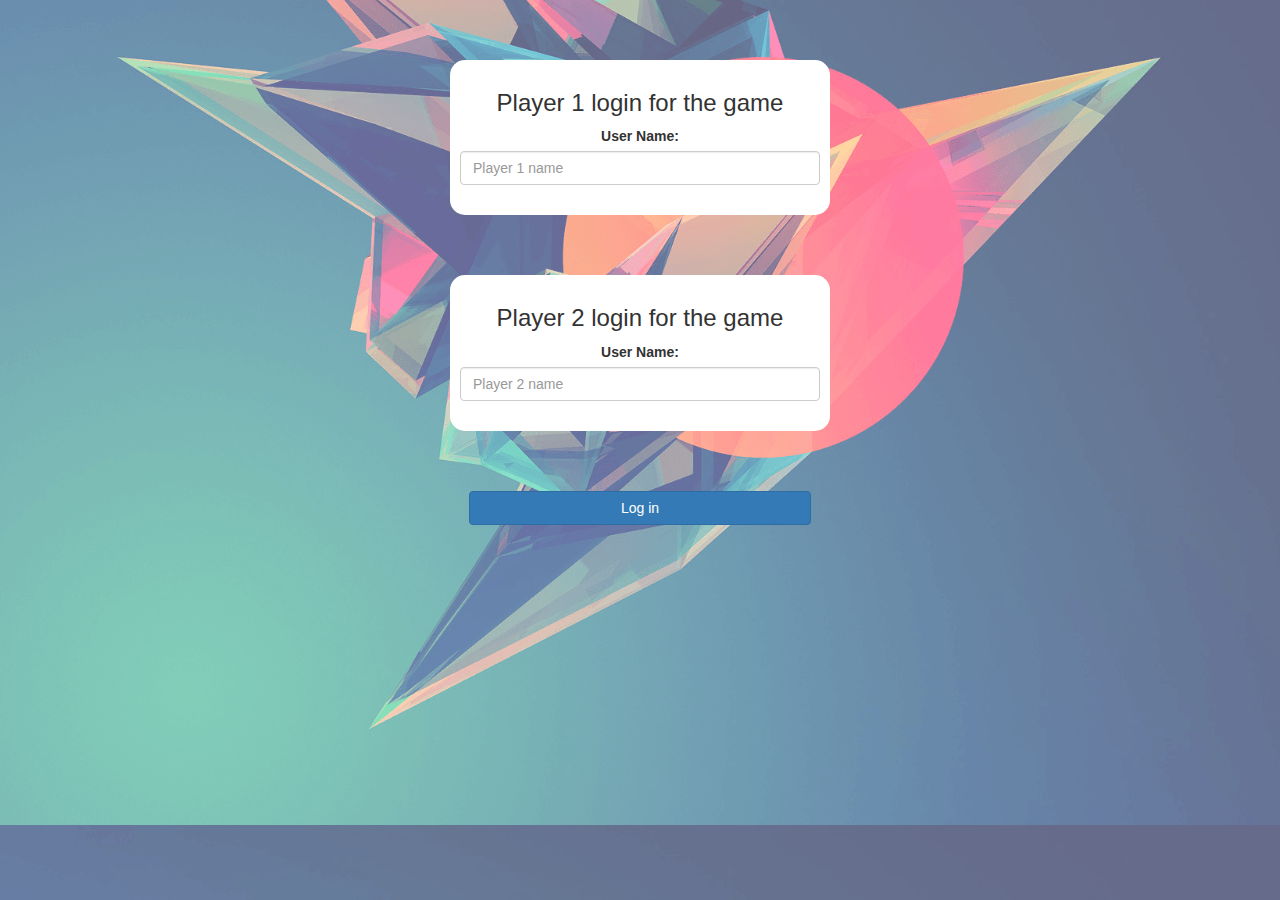
<file: index.html>
<!DOCTYPE html>
<html>
<head>
	<title>Guess The Word</title>

<meta name="viewport" content="width=device-width, initial-scale=1">
<link rel="stylesheet" href="https://maxcdn.bootstrapcdn.com/bootstrap/3.4.0/css/bootstrap.min.css">
<script src="https://ajax.googleapis.com/ajax/libs/jquery/3.4.1/jquery.min.js"></script>
<script src="https://maxcdn.bootstrapcdn.com/bootstrap/3.4.0/js/bootstrap.min.js"></script>

<link rel="stylesheet" type="text/css" href="game.css">

<script src="game_login.js"></script>
</head>
<body background="81RTZEw.png">
	
	<center>
		<br>
		<br>
		<br>
		<div class="container">
			<div class="col-lg-4 col-sm-8 col-xs-11 login_div1">
				<h3>Player 1 login for the game	</h3>
					<label>User Name: </label>
					<input type="text" id="player1_name_input" class="form-control" placeholder="Player 1 name">
					<br>
		</div>
			<br>
			<br>
			<br>
		<div class="col-lg-4 col-sm-8 col-xs-11 login_div2">
			<h3>Player 2 login for the game	</h3>
			<label>User Name: </label>
			<input type="text" id="player2_name_input" class="form-control" placeholder="Player 2 name">
			<br>
		</div>
		<br>
		<br>
		<br>	
<button style="width:30%" class="btn btn-primary" onclick="addUser()">Log in </button>
</div>
</center>
</body>
</html>
</file>
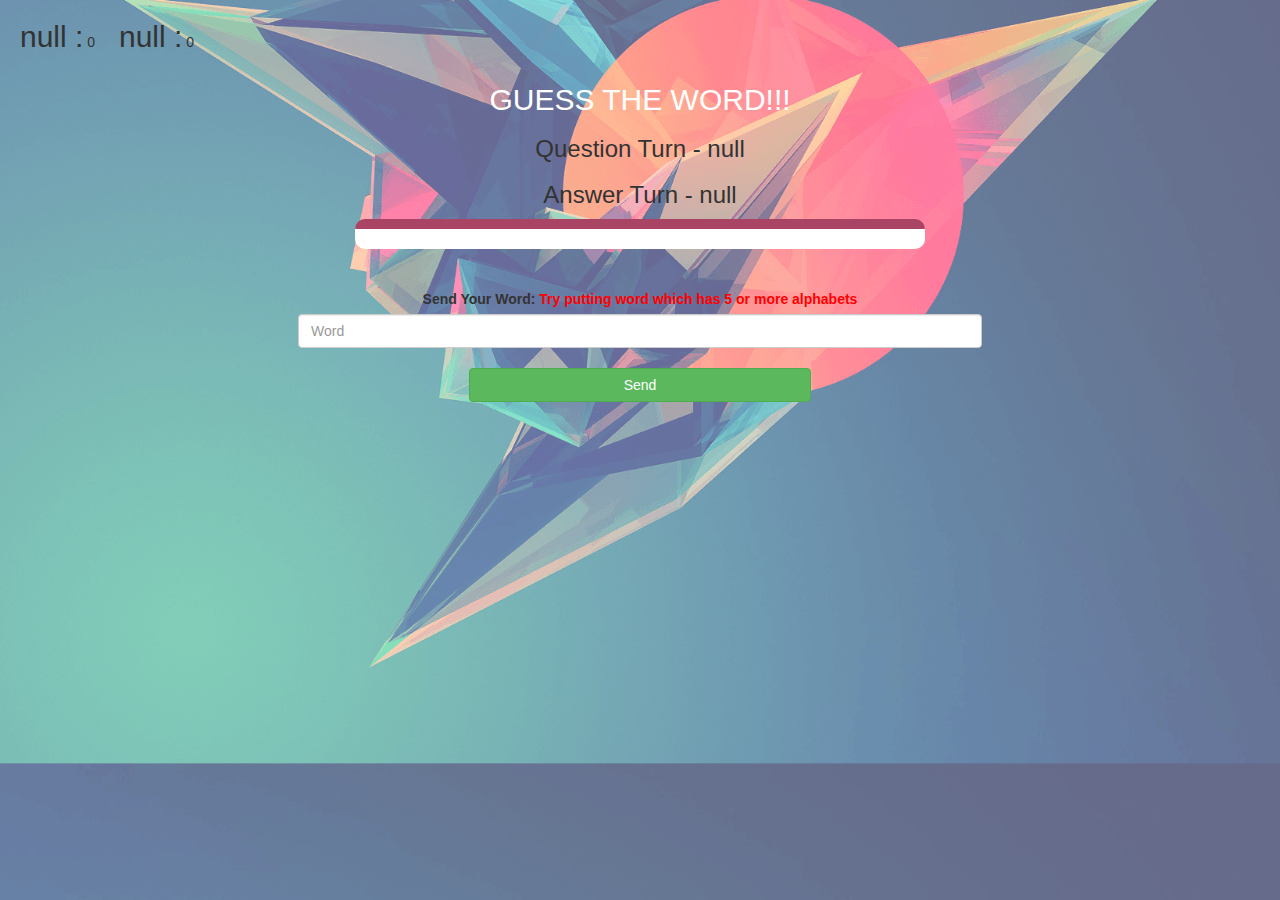
<file: gamepage.html>
<!DOCTYPE html>
<html>
<head>
	<title>Guess The Word</title>

<meta name="viewport" content="width=device-width, initial-scale=1">
<link rel="stylesheet" href="https://maxcdn.bootstrapcdn.com/bootstrap/3.4.0/css/bootstrap.min.css">
<script src="https://ajax.googleapis.com/ajax/libs/jquery/3.4.1/jquery.min.js"></script>
<script src="https://maxcdn.bootstrapcdn.com/bootstrap/3.4.0/js/bootstrap.min.js"></script>

<link rel="stylesheet" type="text/css" href="game.css">
</head>
<body background="81RTZEw.png">
    <h2 id="player1_name"></h2> <span id="player1_score"></span>
	<h2 id="player2_name"></h2> <span id="player2_score"></span>
        <div class="container">
            <center>
                <h2 style="color: white;">GUESS THE WORD!!! </h2>
                <h3 id="player_question"></h3>
                <h3 id="player_answer"></h3>
                <div id="output" class="col-lg-6"> </div>
                <br>
                <br>
                <label>Send Your Word: <b style="color: red">Try putting word which has 5 or more alphabets</b> </label>
                <input type="text" id="word" class="form-control" placeholder="Word">
                <br>
                <button onclick="send()" class="btn btn-success" style="width: 30%;">Send</button>
            </center>
        </div>



    <script src="game_page.js">
        
    </script>
</body>
</html>
</file>
<file: game.css>
body
{
	background-position: center ;
	background-size: 2000px;
}

.login_div1 , .login_div2
	{
		background: white;
		padding: 10px;
		float: none;
		border-radius: 15px;
	}


#player1_name , #player2_name
{
	display: inline-block;
	margin-left: 20px;
}
#word
{
	width: 60%;
}
#word_display
{
	letter-spacing: 5px;
}
#output
{
background: white;
border-radius: 10px;
border-top: 10px solid #AA4465;
padding: 10px;
float: none;
text-align: left;
}
</file>
